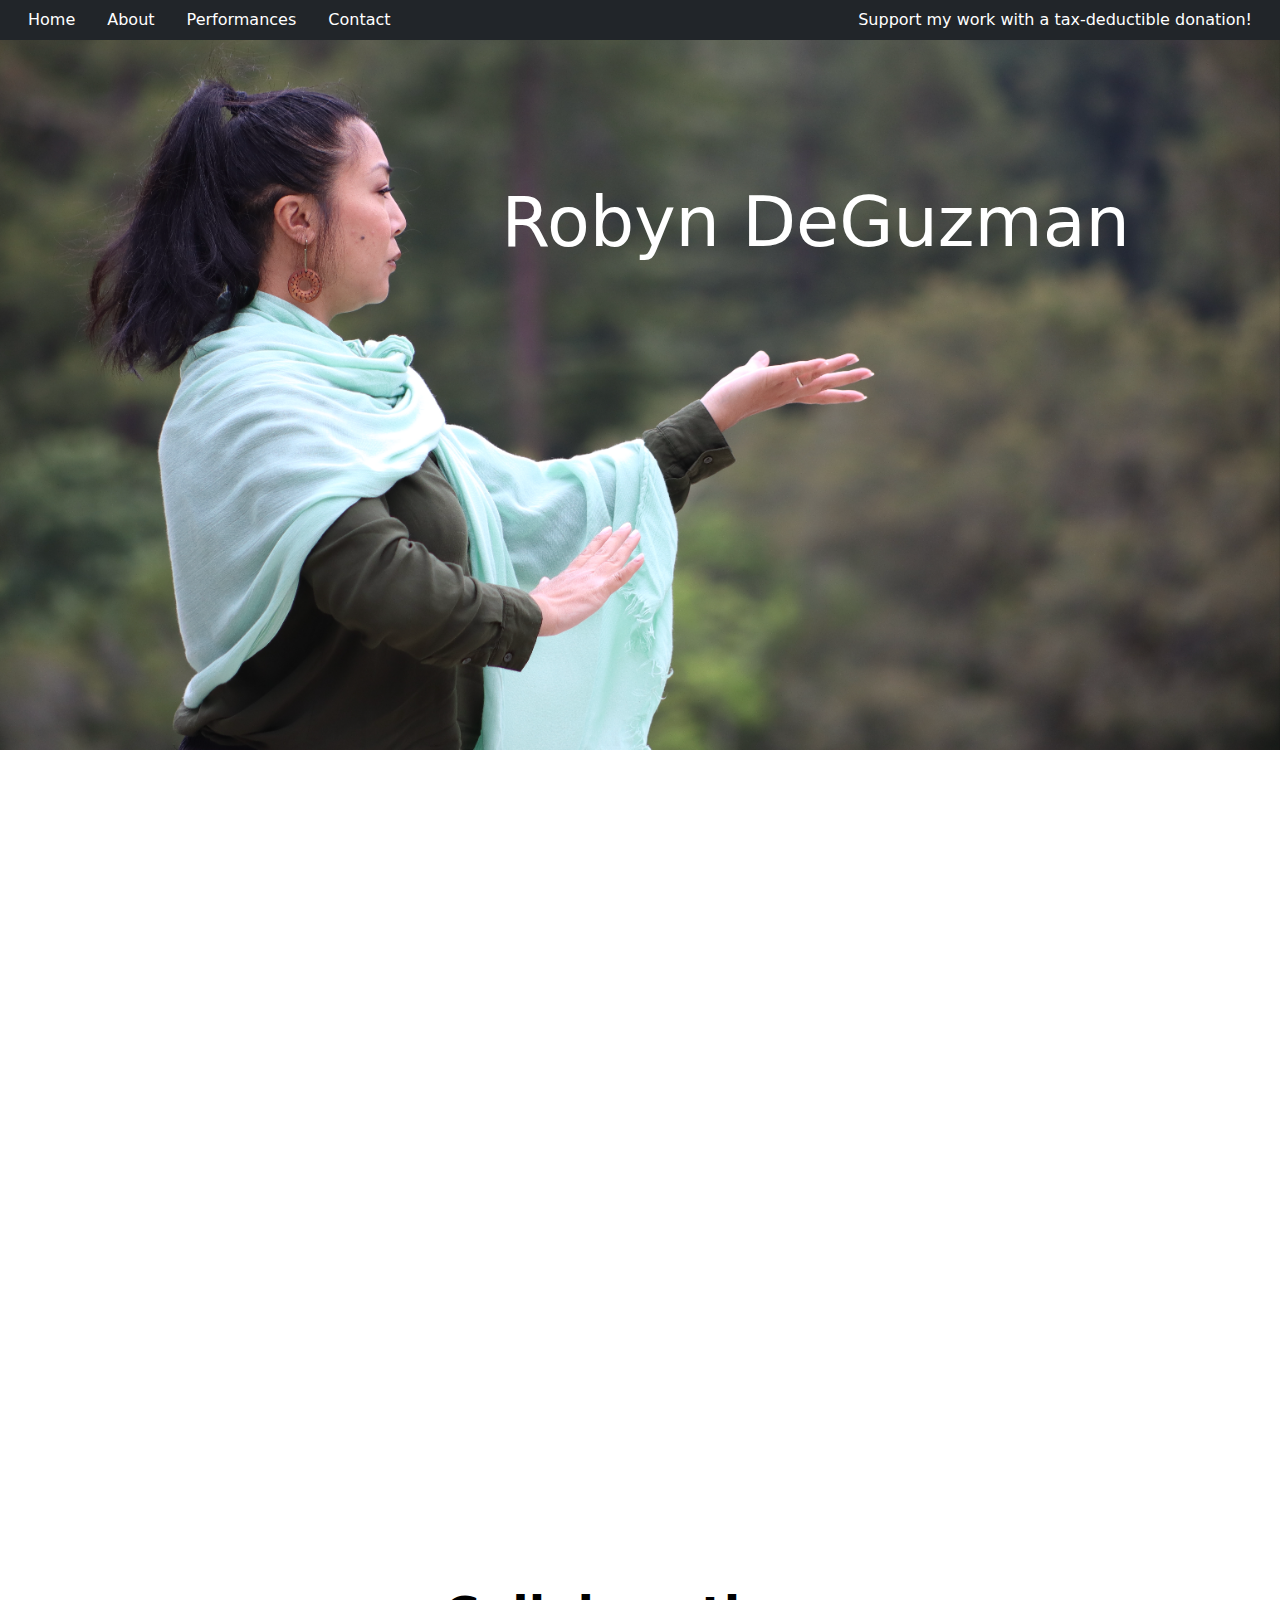
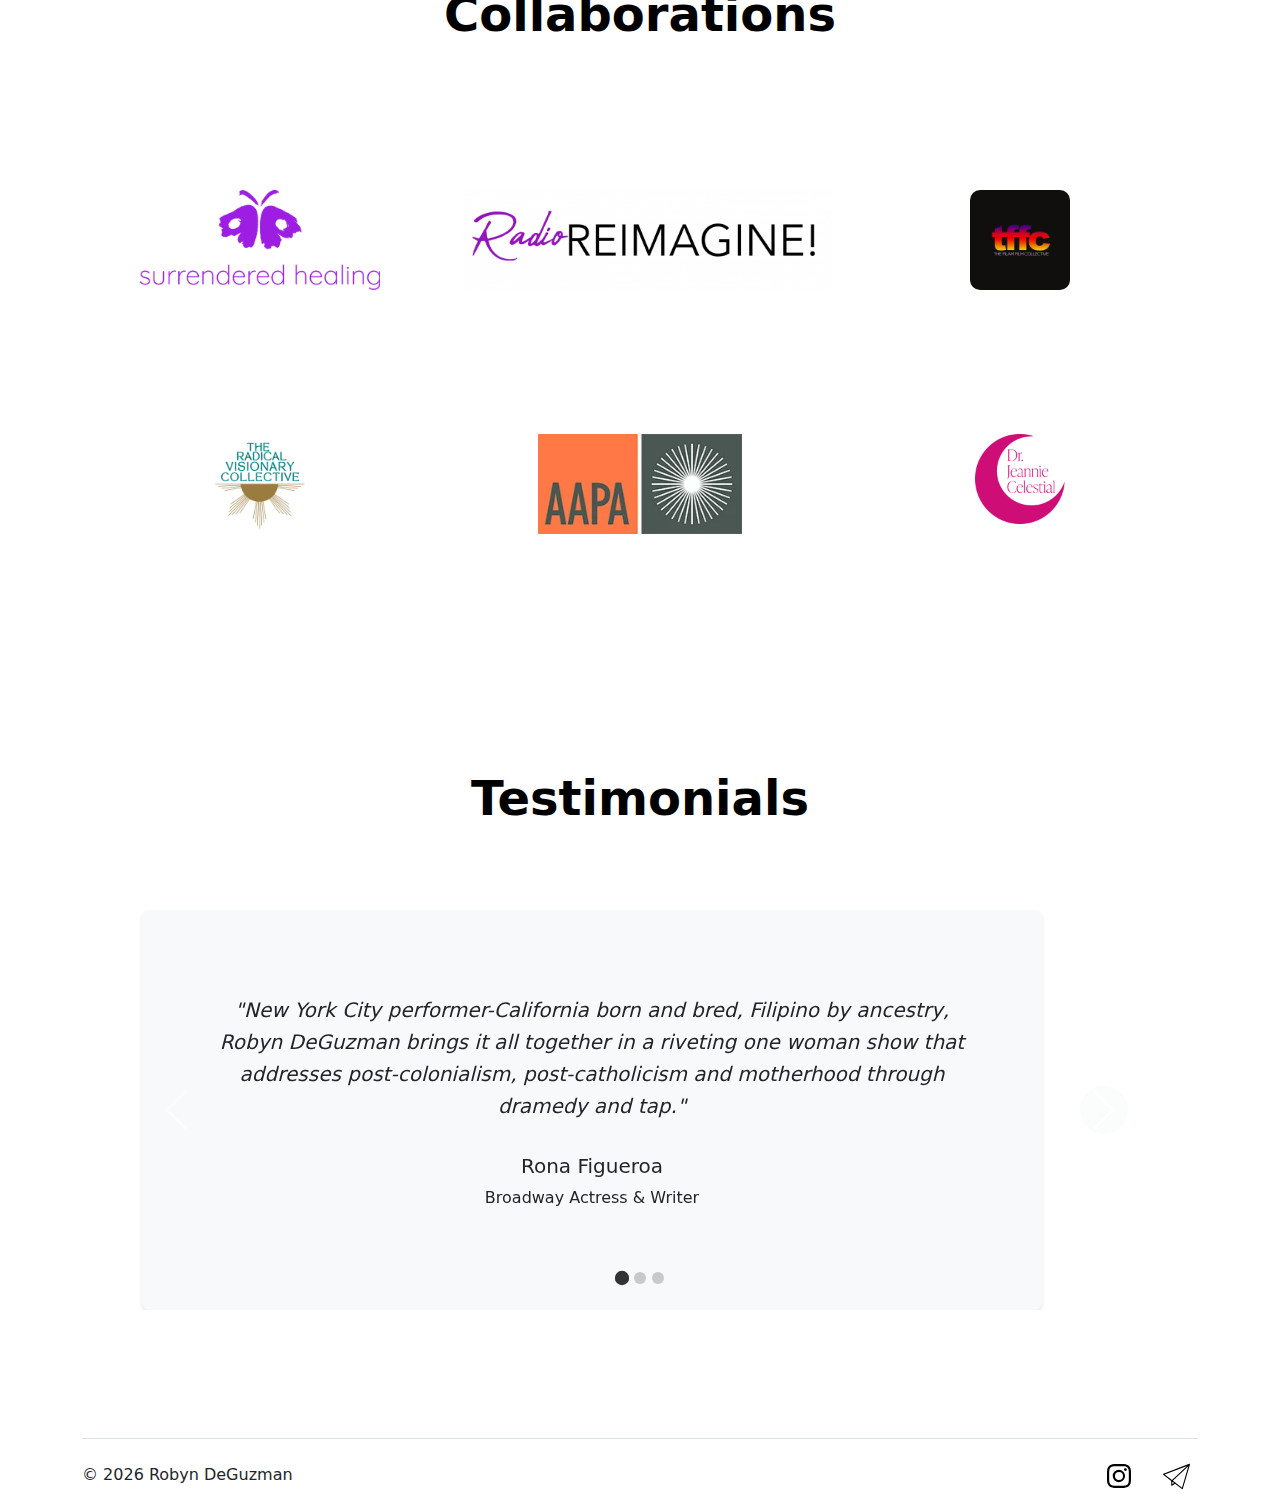
<file: index.html>
<!-- serif title, smaller image,  -->

<!DOCTYPE html>
<html lang="en">
  <head>
    <meta charset="utf-8" />
    <meta name="viewport" content="width=device-width, initial-scale=1" />
    <title>Robyn DeGuzman</title>
    <link rel="stylesheet" href="./style.css" />
    <link
      href="https://cdn.jsdelivr.net/npm/bootstrap@5.3.3/dist/css/bootstrap.min.css"
      rel="stylesheet"
      integrity="sha384-QWTKZyjpPEjISv5WaRU9OFeRpok6YctnYmDr5pNlyT2bRjXh0JMhjY6hW+ALEwIH"
      crossorigin="anonymous"
    />
  </head>
  <body>
    <svg xmlns="http://www.w3.org/2000/svg" class="d-none">
      <symbol id="check2" viewBox="0 0 16 16">
        <path
          d="M13.854 3.646a.5.5 0 0 1 0 .708l-7 7a.5.5 0 0 1-.708 0l-3.5-3.5a.5.5 0 1 1 .708-.708L6.5 10.293l6.646-6.647a.5.5 0 0 1 .708 0z"
        ></path>
      </symbol>
      <symbol id="circle-half" viewBox="0 0 16 16">
        <path
          d="M8 15A7 7 0 1 0 8 1v14zm0 1A8 8 0 1 1 8 0a8 8 0 0 1 0 16z"
        ></path>
      </symbol>
      <symbol id="moon-stars-fill" viewBox="0 0 16 16">
        <path
          d="M6 .278a.768.768 0 0 1 .08.858 7.208 7.208 0 0 0-.878 3.46c0 4.021 3.278 7.277 7.318 7.277.527 0 1.04-.055 1.533-.16a.787.787 0 0 1 .81.316.733.733 0 0 1-.031.893A8.349 8.349 0 0 1 8.344 16C3.734 16 0 12.286 0 7.71 0 4.266 2.114 1.312 5.124.06A.752.752 0 0 1 6 .278z"
        ></path>
        <path
          d="M10.794 3.148a.217.217 0 0 1 .412 0l.387 1.162c.173.518.579.924 1.097 1.097l1.162.387a.217.217 0 0 1 0 .412l-1.162.387a1.734 1.734 0 0 0-1.097 1.097l-.387 1.162a.217.217 0 0 1-.412 0l-.387-1.162A1.734 1.734 0 0 0 9.31 6.593l-1.162-.387a.217.217 0 0 1 0-.412l1.162-.387a1.734 1.734 0 0 0 1.097-1.097l.387-1.162zM13.863.099a.145.145 0 0 1 .274 0l.258.774c.115.346.386.617.732.732l.774.258a.145.145 0 0 1 0 .274l-.774.258a1.156 1.156 0 0 0-.732.732l-.258.774a.145.145 0 0 1-.274 0l-.258-.774a1.156 1.156 0 0 0-.732-.732l-.774-.258a.145.145 0 0 1 0-.274l.774-.258c.346-.115.617-.386.732-.732L13.863.1z"
        ></path>
      </symbol>
      <symbol id="sun-fill" viewBox="0 0 16 16">
        <path
          d="M8 12a4 4 0 1 0 0-8 4 4 0 0 0 0 8zM8 0a.5.5 0 0 1 .5.5v2a.5.5 0 0 1-1 0v-2A.5.5 0 0 1 8 0zm0 13a.5.5 0 0 1 .5.5v2a.5.5 0 0 1-1 0v-2A.5.5 0 0 1 8 13zm8-5a.5.5 0 0 1-.5.5h-2a.5.5 0 0 1 0-1h2a.5.5 0 0 1 .5.5zM3 8a.5.5 0 0 1-.5.5h-2a.5.5 0 0 1 0-1h2A.5.5 0 0 1 3 8zm10.657-5.657a.5.5 0 0 1 0 .707l-1.414 1.415a.5.5 0 1 1-.707-.708l1.414-1.414a.5.5 0 0 1 .707 0zm-9.193 9.193a.5.5 0 0 1 0 .707L3.05 13.657a.5.5 0 0 1-.707-.707l1.414-1.414a.5.5 0 0 1 .707 0zm9.193 2.121a.5.5 0 0 1-.707 0l-1.414-1.414a.5.5 0 0 1 .707-.707l1.414 1.414a.5.5 0 0 1 0 .707zM4.464 4.465a.5.5 0 0 1-.707 0L2.343 3.05a.5.5 0 1 1 .707-.707l1.414 1.414a.5.5 0 0 1 0 .708z"
        ></path>
      </symbol>
    </svg>

    <svg xmlns="http://www.w3.org/2000/svg" class="d-none">
      <symbol id="bootstrap" viewBox="0 0 118 94">
        <title>Bootstrap</title>
        <path
          fill-rule="evenodd"
          clip-rule="evenodd"
          d="M24.509 0c-6.733 0-11.715 5.893-11.492 12.284.214 6.14-.064 14.092-2.066 20.577C8.943 39.365 5.547 43.485 0 44.014v5.972c5.547.529 8.943 4.649 10.951 11.153 2.002 6.485 2.28 14.437 2.066 20.577C12.794 88.106 17.776 94 24.51 94H93.5c6.733 0 11.714-5.893 11.491-12.284-.214-6.14.064-14.092 2.066-20.577 2.009-6.504 5.396-10.624 10.943-11.153v-5.972c-5.547-.529-8.934-4.649-10.943-11.153-2.002-6.484-2.28-14.437-2.066-20.577C105.214 5.894 100.233 0 93.5 0H24.508zM80 57.863C80 66.663 73.436 72 62.543 72H44a2 2 0 01-2-2V24a2 2 0 012-2h18.437c9.083 0 15.044 4.92 15.044 12.474 0 5.302-4.01 10.049-9.119 10.88v.277C75.317 46.394 80 51.21 80 57.863zM60.521 28.34H49.948v14.934h8.905c6.884 0 10.68-2.772 10.68-7.727 0-4.643-3.264-7.207-9.012-7.207zM49.948 49.2v16.458H60.91c7.167 0 10.964-2.876 10.964-8.281 0-5.406-3.903-8.178-11.425-8.178H49.948z"
        ></path>
      </symbol>
      <symbol id="facebook" viewBox="0 0 16 16">
        <path
          d="M16 8.049c0-4.446-3.582-8.05-8-8.05C3.58 0-.002 3.603-.002 8.05c0 4.017 2.926 7.347 6.75 7.951v-5.625h-2.03V8.05H6.75V6.275c0-2.017 1.195-3.131 3.022-3.131.876 0 1.791.157 1.791.157v1.98h-1.009c-.993 0-1.303.621-1.303 1.258v1.51h2.218l-.354 2.326H9.25V16c3.824-.604 6.75-3.934 6.75-7.951z"
        ></path>
      </symbol>
      <symbol id="instagram" viewBox="0 0 16 16">
        <path
          d="M8 0C5.829 0 5.556.01 4.703.048 3.85.088 3.269.222 2.76.42a3.917 3.917 0 0 0-1.417.923A3.927 3.927 0 0 0 .42 2.76C.222 3.268.087 3.85.048 4.7.01 5.555 0 5.827 0 8.001c0 2.172.01 2.444.048 3.297.04.852.174 1.433.372 1.942.205.526.478.972.923 1.417.444.445.89.719 1.416.923.51.198 1.09.333 1.942.372C5.555 15.99 5.827 16 8 16s2.444-.01 3.298-.048c.851-.04 1.434-.174 1.943-.372a3.916 3.916 0 0 0 1.416-.923c.445-.445.718-.891.923-1.417.197-.509.332-1.09.372-1.942C15.99 10.445 16 10.173 16 8s-.01-2.445-.048-3.299c-.04-.851-.175-1.433-.372-1.941a3.926 3.926 0 0 0-.923-1.417A3.911 3.911 0 0 0 13.24.42c-.51-.198-1.092-.333-1.943-.372C10.443.01 10.172 0 7.998 0h.003zm-.717 1.442h.718c2.136 0 2.389.007 3.232.046.78.035 1.204.166 1.486.275.373.145.64.319.92.599.28.28.453.546.598.92.11.281.24.705.275 1.485.039.843.047 1.096.047 3.231s-.008 2.389-.047 3.232c-.035.78-.166 1.203-.275 1.485a2.47 2.47 0 0 1-.599.919c-.28.28-.546.453-.92.598-.28.11-.704.24-1.485.276-.843.038-1.096.047-3.232.047s-2.39-.009-3.233-.047c-.78-.036-1.203-.166-1.485-.276a2.478 2.478 0 0 1-.92-.598 2.48 2.48 0 0 1-.6-.92c-.109-.281-.24-.705-.275-1.485-.038-.843-.046-1.096-.046-3.233 0-2.136.008-2.388.046-3.231.036-.78.166-1.204.276-1.486.145-.373.319-.64.599-.92.28-.28.546-.453.92-.598.282-.11.705-.24 1.485-.276.738-.034 1.024-.044 2.515-.045v.002zm4.988 1.328a.96.96 0 1 0 0 1.92.96.96 0 0 0 0-1.92zm-4.27 1.122a4.109 4.109 0 1 0 0 8.217 4.109 4.109 0 0 0 0-8.217zm0 1.441a2.667 2.667 0 1 1 0 5.334 2.667 2.667 0 0 1 0-5.334z"
        ></path>
      </symbol>
      <symbol id="twitter" viewBox="0 0 16 16">
        <path
          d="M5.026 15c6.038 0 9.341-5.003 9.341-9.334 0-.14 0-.282-.006-.422A6.685 6.685 0 0 0 16 3.542a6.658 6.658 0 0 1-1.889.518 3.301 3.301 0 0 0 1.447-1.817 6.533 6.533 0 0 1-2.087.793A3.286 3.286 0 0 0 7.875 6.03a9.325 9.325 0 0 1-6.767-3.429 3.289 3.289 0 0 0 1.018 4.382A3.323 3.323 0 0 1 .64 6.575v.045a3.288 3.288 0 0 0 2.632 3.218 3.203 3.203 0 0 1-.865.115 3.23 3.23 0 0 1-.614-.057 3.283 3.283 0 0 0 3.067 2.277A6.588 6.588 0 0 1 .78 13.58a6.32 6.32 0 0 1-.78-.045A9.344 9.344 0 0 0 5.026 15z"
        ></path>
      </symbol>
    </svg>

    <nav class="navbar navbar-expand-lg bg-body-tertiary py-0 fixed-top">
      <div class="container-fluid navbar-dark bg-dark">
        <button
          class="navbar-toggler collapsed"
          type="button"
          data-bs-toggle="collapse"
          data-bs-target="#navbarSupportedContent"
          aria-controls="navbarSupportedContent"
          aria-expanded="false"
          aria-label="Toggle navigation"
        >
          <span class="navbar-toggler-icon"></span>
        </button>
        <div class="collapse navbar-collapse" id="navbarSupportedContent">
          <!-- Links on the left -->
          <ul class="navbar-nav me-auto mb-2 mb-lg-0">
            <li id="home" class="Home mx-2">
              <a href="./index.html" class="nav-link active">Home</a>
            </li>
            <li class="about mx-2">
              <a href="./index.html#about" class="nav-link active">About</a>
            </li>
            <li class="performances mx-2">
              <a href="./performances.html" class="nav-link active"
                >Performances</a
              >
            </li>
            <li class="contact mx-2">
              <a href="./index.html#footer" class="nav-link active">Contact</a>
            </li>
          </ul>
          <!-- Donation link on the right -->
          <ul class="navbar-nav ms-auto">
            <li class="donation mx-2">
              <a
                href="https://app.thefield.org/profile/Robyn-DeGuzman/633645"
                class="nav-link active"
              >
                Support my work with a tax-deductible donation!
              </a>
            </li>
          </ul>
        </div>
      </div>
    </nav>

    <div class="box">
      <img
        src="./images/RobynDeGuzmanPhoto.png"
        class="img-fluid robyn-tai-chi"
        alt="Responsive image"
      />
      <div class="img-text">Robyn DeGuzman</div>
    </div>

    <div id="about" class="container col-xxl-8 px-4 py-5">
      <div class="row flex-lg-row-reverse align-items-center g-5">
        <div class="col-10 col-sm-8 col-lg-6"></div>
        <div class="col-lg-12 my-5">
          <!-- <h1
            class="display-5 fw-bold text-body-emphasis lh-1 mb-3 text-center my-4 pb-4"
          ></h1> -->
          <p class="lead text-justify my-5">
            Robyn is a proud community college transfer student to UC Irvine,
            where she majored in Dance and subsequently began a professional
            musical theatre career in New York City. Robyn toured the country
            with the Broadway musicals
            <b><i>Beauty and the Beast</i></b> (Assistant Dance Captain), the
            First National Tour of <b><i>Elf!</i></b
            >, and <i><b>Miss Saigon</b></i
            >. Her New York credits include the musicals
            <i><b>Hello, Dolly!</b></i> and <i><b>Oliver!</b></i> with National
            Asian Artists Project, Taylor Mac's 24 Decade History of Popular
            Music at St. Ann's Warehouse in Brooklyn, holding an adjunct
            professor position on the Fine and Performing Arts faculty at
            Marymount Manhattan College, and the development of Baayork Lee's
            after school musical theatre program at The Yung Wing School, a
            public elementary school in Manhattan's Chinatown. <br />
            <br />After obtaining a Master of Public Health degree from
            California State University, Northridge, Robyn began a public health
            career in Stockton, CA, where she collaborated with Little Manila
            Rising on the implementation of air quality Assembly Bill 617 and
            offered a free, evidence-based tai chi series online during the
            pandemic as a constituent of the San Joaquin County public health
            department.
            <br />
            <br />
            Today, Robyn continues her devotion to empowering and healing arts
            as a mother, dance and tai chi teacher, Pinay collaborator
            extraordinaire, and solo performance artist.
          </p>
          <div class="d-grid gap-2 d-md-flex justify-content-md-start"></div>
        </div>
      </div>
    </div>

    <div id="logo-title" class="container col-xxl-8 px-4 py-0">
      <div class="row flex-lg-row-reverse align-items-center g-5">
        <div class="col-10 col-sm-8 col-lg-6"></div>
        <div class="col-lg-12 mt-5">
          <h1
            class="display-5 fw-bold text-body-emphasis lh-1 mb-3 text-center my-4 pb-4"
          >
            Collaborations
          </h1>
          <div class="d-grid gap-2 d-md-flex justify-content-md-start"></div>
        </div>
      </div>
    </div>

    <!-- logo -->
    <div class="container">
      <!-- First row: 3 logos -->
      <div class="row text-center pb-4 my-4">
        <div class="col-lg-4 col-sm-12 my-5">
          <a href="https://www.surrenderedhealing.com/" target="_blank">
            <img
              class="center-block"
              src="./images/SH_Logo_V_RGB_1color600px.webp"
              alt="SH"
              height="100"
              width="auto"
            />
          </a>
        </div>
        <div class="col-lg-4 col-sm-12 my-5">
          <a href="https://radioreimagine.com/" target="_blank">
            <img
              class="center-block"
              src="./images/radio-reimagine.png"
              alt="Radio Reimagine Logo"
              height="100"
              width="auto"
            />
          </a>
        </div>
        <div class="col-lg-4 col-sm-12 my-5">
          <a href="https://linktr.ee/thefilamfilmcollective" target="_blank">
            <img
              class="tffc center-block"
              src="./images/TFFClogo.jpg"
              alt="TFFC"
              height="100"
              width="auto"
            />
          </a>
        </div>
      </div>

      <!-- Second row: 3 logos -->
      <div class="row text-center pb-4 my-4">
        <div class="col-lg-4 col-sm-12 my-5">
          <a
            href="https://www.radical-visionary-collective.com/"
            target="_blank"
          >
            <img
              class="center-block"
              src="./images/Variations of The Radical Visionary  Logo.png"
              alt="Radical Visionary Logo"
              height="100"
              width="auto"
            />
          </a>
        </div>
        <div class="col-lg-4 col-sm-12 my-5">
          <a href="https://aapaonline.org/?" target="_blank">
            <img
              class="center-block"
              src="./images/logo-120-60.webp"
              alt="AAPA Logo"
              height="100"
              width="auto"
            />
          </a>
        </div>
        <div class="col-lg-4 col-sm-12 my-5">
          <a href="https://www.drcelestial.com" target="_blank">
            <img
              class="center-block"
              src="./images/dr-jeannie-celestial-logo-pink.png"
              alt="Dr. Celestial"
              height="90"
              width="auto"
            />
          </a>
        </div>
      </div>
    </div>

    <!-- Add this after the collaborations section and before the footer -->
    <div id="testimonials" class="container col-xxl-8 px-4 py-0">
      <div class="row flex-lg-row-reverse align-items-center g-5">
        <div class="col-10 col-sm-8 col-lg-6"></div>
        <div class="col-lg-12 mt-5">
          <h1
            class="display-5 fw-bold text-body-emphasis lh-1 mb-3 text-center my-4 pb-4"
          >
            Testimonials
          </h1>
        </div>
      </div>
    </div>

    <div class="container col-xxl-8 px-4 py-0 mb-5">
      <div
        id="testimonialCarousel"
        class="carousel slide carousel-fade"
        data-bs-ride="carousel"
        data-bs-interval="6000"
      >
        <div class="carousel-inner">
          <!-- Rona Figueroa Testimonial -->
          <div class="carousel-item active">
            <div class="testimonial-card">
              <div class="card-content">
                <p class="testimonial-text">
                  <i
                    >"New York City performer-California born and bred, Filipino
                    by ancestry, Robyn DeGuzman brings it all together in a
                    riveting one woman show that addresses post-colonialism,
                    post-catholicism and motherhood through dramedy and tap."</i
                  >
                </p>
                <div class="testimonial-author">
                  <h5 class="author-name">Rona Figueroa</h5>
                  <p class="author-title">Broadway Actress & Writer</p>
                </div>
              </div>
            </div>
          </div>

          <!-- Earl Paus Testimonial -->
          <div class="carousel-item">
            <div class="testimonial-card">
              <div class="card-content">
                <p class="testimonial-text">
                  <i
                    >"Honest, real, and vulnerable. A glimpse into the multiple
                    intersections & perspectives of a Pinay Actress."</i
                  >
                </p>
                <div class="testimonial-author">
                  <h5 class="author-name">Earl Paus</h5>
                  <p class="author-title">
                    AAPI Actor Studio Director (The Fil-Am Film Collective)
                  </p>
                </div>
              </div>
            </div>
          </div>

          <!-- Trina Dilag Testimonial -->
          <div class="carousel-item">
            <div class="testimonial-card">
              <div class="card-content">
                <p class="testimonial-text">
                  <i
                    >"Robyn takes you across timelines and lands unearthing the
                    inner world of the Filipinx American from identity, culture,
                    relationships and life transitions. Her performance is
                    honest, witty, and healing. I felt so many things in such a
                    short amount of time and every version of myself feels so
                    seen. Robyn really did outstanding work and it speaks to the
                    level of inner healing she has done to birth this show."</i
                  >
                </p>
                <div class="testimonial-author">
                  <h5 class="author-name">Trina Dilag</h5>
                  <p class="author-title">
                    Founder & CEO, The Radical Visionary Collective
                  </p>
                </div>
              </div>
            </div>
          </div>
        </div>

        <!-- Carousel Controls -->
        <button
          class="carousel-control-prev"
          type="button"
          data-bs-target="#testimonialCarousel"
          data-bs-slide="prev"
        >
          <span class="carousel-control-prev-icon" aria-hidden="true"></span>
          <span class="visually-hidden">Previous</span>
        </button>
        <button
          class="carousel-control-next"
          type="button"
          data-bs-target="#testimonialCarousel"
          data-bs-slide="next"
        >
          <span class="carousel-control-next-icon" aria-hidden="true"></span>
          <span class="visually-hidden">Next</span>
        </button>

        <!-- Carousel Indicators -->
        <div class="carousel-indicators">
          <button
            type="button"
            data-bs-target="#testimonialCarousel"
            data-bs-slide-to="0"
            class="active"
            aria-current="true"
            aria-label="Slide 1"
          ></button>
          <button
            type="button"
            data-bs-target="#testimonialCarousel"
            data-bs-slide-to="1"
            aria-label="Slide 2"
          ></button>
          <button
            type="button"
            data-bs-target="#testimonialCarousel"
            data-bs-slide-to="2"
            aria-label="Slide 3"
          ></button>
        </div>
      </div>
    </div>

    <div id="footer" class="container">
      <div
        class="d-flex flex-column flex-sm-row justify-content-between pt-4 border-top"
      >
        <p>© <span id="currentYear"></span> Robyn DeGuzman</p>
        <ul class="list-unstyled d-flex">
          <li class="ms-3">
            <a
              class="link-body-emphasis"
              href="https://www.instagram.com/robyndeguzmanofficial/"
            >
              <svg class="bi mx-2" width="24" height="24">
                <use xlink:href="#instagram"></use>
              </svg>
            </a>
          </li>
          <li class="ms-3">
            <a class="link-body-emphasis" href="mailto:deguzmanrobyn@gmail.com">
              <img
                class="mx-2"
                src="./images/icons/paper-plane-svgrepo-com.svg"
                alt="paper plane"
                height="27"
              />
            </a>
          </li>
        </ul>
      </div>
    </div>

    <script
      src="https://cdn.jsdelivr.net/npm/bootstrap@5.3.3/dist/js/bootstrap.bundle.min.js"
      integrity="sha384-YvpcrYf0tY3lHB60NNkmXc5s9fDVZLESaAA55NDzOxhy9GkcIdslK1eN7N6jIeHz"
      crossorigin="anonymous"
    ></script>
    <script src="./script.js"></script>
  </body>
</html>
</file>
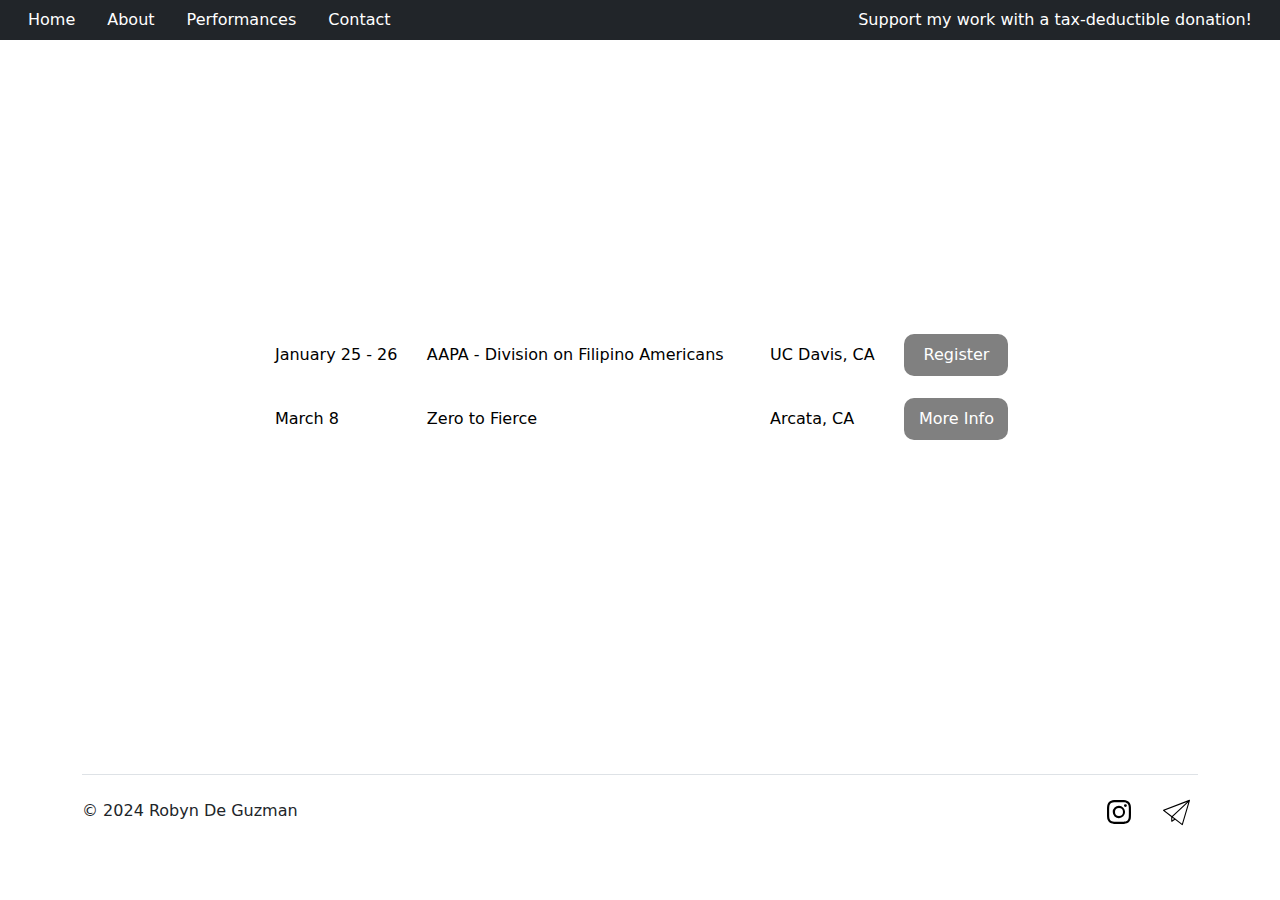
<file: performances.html>
<!DOCTYPE html>
<html lang="en">
  <head>
    <meta charset="utf-8" />
    <meta name="viewport" content="width=device-width, initial-scale=1" />
    <title>Robyn DeGuzman</title>
    <link rel="stylesheet" href="./style.css" />
    <link
      href="https://cdn.jsdelivr.net/npm/bootstrap@5.3.3/dist/css/bootstrap.min.css"
      rel="stylesheet"
      integrity="sha384-QWTKZyjpPEjISv5WaRU9OFeRpok6YctnYmDr5pNlyT2bRjXh0JMhjY6hW+ALEwIH"
      crossorigin="anonymous"
    />
  </head>
  <body>
    <svg xmlns="http://www.w3.org/2000/svg" class="d-none">
      <symbol id="check2" viewBox="0 0 16 16">
        <path
          d="M13.854 3.646a.5.5 0 0 1 0 .708l-7 7a.5.5 0 0 1-.708 0l-3.5-3.5a.5.5 0 1 1 .708-.708L6.5 10.293l6.646-6.647a.5.5 0 0 1 .708 0z"
        ></path>
      </symbol>
      <symbol id="circle-half" viewBox="0 0 16 16">
        <path
          d="M8 15A7 7 0 1 0 8 1v14zm0 1A8 8 0 1 1 8 0a8 8 0 0 1 0 16z"
        ></path>
      </symbol>
      <symbol id="moon-stars-fill" viewBox="0 0 16 16">
        <path
          d="M6 .278a.768.768 0 0 1 .08.858 7.208 7.208 0 0 0-.878 3.46c0 4.021 3.278 7.277 7.318 7.277.527 0 1.04-.055 1.533-.16a.787.787 0 0 1 .81.316.733.733 0 0 1-.031.893A8.349 8.349 0 0 1 8.344 16C3.734 16 0 12.286 0 7.71 0 4.266 2.114 1.312 5.124.06A.752.752 0 0 1 6 .278z"
        ></path>
        <path
          d="M10.794 3.148a.217.217 0 0 1 .412 0l.387 1.162c.173.518.579.924 1.097 1.097l1.162.387a.217.217 0 0 1 0 .412l-1.162.387a1.734 1.734 0 0 0-1.097 1.097l-.387 1.162a.217.217 0 0 1-.412 0l-.387-1.162A1.734 1.734 0 0 0 9.31 6.593l-1.162-.387a.217.217 0 0 1 0-.412l1.162-.387a1.734 1.734 0 0 0 1.097-1.097l.387-1.162zM13.863.099a.145.145 0 0 1 .274 0l.258.774c.115.346.386.617.732.732l.774.258a.145.145 0 0 1 0 .274l-.774.258a1.156 1.156 0 0 0-.732.732l-.258.774a.145.145 0 0 1-.274 0l-.258-.774a1.156 1.156 0 0 0-.732-.732l-.774-.258a.145.145 0 0 1 0-.274l.774-.258c.346-.115.617-.386.732-.732L13.863.1z"
        ></path>
      </symbol>
      <symbol id="sun-fill" viewBox="0 0 16 16">
        <path
          d="M8 12a4 4 0 1 0 0-8 4 4 0 0 0 0 8zM8 0a.5.5 0 0 1 .5.5v2a.5.5 0 0 1-1 0v-2A.5.5 0 0 1 8 0zm0 13a.5.5 0 0 1 .5.5v2a.5.5 0 0 1-1 0v-2A.5.5 0 0 1 8 13zm8-5a.5.5 0 0 1-.5.5h-2a.5.5 0 0 1 0-1h2a.5.5 0 0 1 .5.5zM3 8a.5.5 0 0 1-.5.5h-2a.5.5 0 0 1 0-1h2A.5.5 0 0 1 3 8zm10.657-5.657a.5.5 0 0 1 0 .707l-1.414 1.415a.5.5 0 1 1-.707-.708l1.414-1.414a.5.5 0 0 1 .707 0zm-9.193 9.193a.5.5 0 0 1 0 .707L3.05 13.657a.5.5 0 0 1-.707-.707l1.414-1.414a.5.5 0 0 1 .707 0zm9.193 2.121a.5.5 0 0 1-.707 0l-1.414-1.414a.5.5 0 0 1 .707-.707l1.414 1.414a.5.5 0 0 1 0 .707zM4.464 4.465a.5.5 0 0 1-.707 0L2.343 3.05a.5.5 0 1 1 .707-.707l1.414 1.414a.5.5 0 0 1 0 .708z"
        ></path>
      </symbol>
    </svg>

    <svg xmlns="http://www.w3.org/2000/svg" class="d-none">
      <symbol id="bootstrap" viewBox="0 0 118 94">
        <title>Bootstrap</title>
        <path
          fill-rule="evenodd"
          clip-rule="evenodd"
          d="M24.509 0c-6.733 0-11.715 5.893-11.492 12.284.214 6.14-.064 14.092-2.066 20.577C8.943 39.365 5.547 43.485 0 44.014v5.972c5.547.529 8.943 4.649 10.951 11.153 2.002 6.485 2.28 14.437 2.066 20.577C12.794 88.106 17.776 94 24.51 94H93.5c6.733 0 11.714-5.893 11.491-12.284-.214-6.14.064-14.092 2.066-20.577 2.009-6.504 5.396-10.624 10.943-11.153v-5.972c-5.547-.529-8.934-4.649-10.943-11.153-2.002-6.484-2.28-14.437-2.066-20.577C105.214 5.894 100.233 0 93.5 0H24.508zM80 57.863C80 66.663 73.436 72 62.543 72H44a2 2 0 01-2-2V24a2 2 0 012-2h18.437c9.083 0 15.044 4.92 15.044 12.474 0 5.302-4.01 10.049-9.119 10.88v.277C75.317 46.394 80 51.21 80 57.863zM60.521 28.34H49.948v14.934h8.905c6.884 0 10.68-2.772 10.68-7.727 0-4.643-3.264-7.207-9.012-7.207zM49.948 49.2v16.458H60.91c7.167 0 10.964-2.876 10.964-8.281 0-5.406-3.903-8.178-11.425-8.178H49.948z"
        ></path>
      </symbol>
      <symbol id="facebook" viewBox="0 0 16 16">
        <path
          d="M16 8.049c0-4.446-3.582-8.05-8-8.05C3.58 0-.002 3.603-.002 8.05c0 4.017 2.926 7.347 6.75 7.951v-5.625h-2.03V8.05H6.75V6.275c0-2.017 1.195-3.131 3.022-3.131.876 0 1.791.157 1.791.157v1.98h-1.009c-.993 0-1.303.621-1.303 1.258v1.51h2.218l-.354 2.326H9.25V16c3.824-.604 6.75-3.934 6.75-7.951z"
        ></path>
      </symbol>
      <symbol id="instagram" viewBox="0 0 16 16">
        <path
          d="M8 0C5.829 0 5.556.01 4.703.048 3.85.088 3.269.222 2.76.42a3.917 3.917 0 0 0-1.417.923A3.927 3.927 0 0 0 .42 2.76C.222 3.268.087 3.85.048 4.7.01 5.555 0 5.827 0 8.001c0 2.172.01 2.444.048 3.297.04.852.174 1.433.372 1.942.205.526.478.972.923 1.417.444.445.89.719 1.416.923.51.198 1.09.333 1.942.372C5.555 15.99 5.827 16 8 16s2.444-.01 3.298-.048c.851-.04 1.434-.174 1.943-.372a3.916 3.916 0 0 0 1.416-.923c.445-.445.718-.891.923-1.417.197-.509.332-1.09.372-1.942C15.99 10.445 16 10.173 16 8s-.01-2.445-.048-3.299c-.04-.851-.175-1.433-.372-1.941a3.926 3.926 0 0 0-.923-1.417A3.911 3.911 0 0 0 13.24.42c-.51-.198-1.092-.333-1.943-.372C10.443.01 10.172 0 7.998 0h.003zm-.717 1.442h.718c2.136 0 2.389.007 3.232.046.78.035 1.204.166 1.486.275.373.145.64.319.92.599.28.28.453.546.598.92.11.281.24.705.275 1.485.039.843.047 1.096.047 3.231s-.008 2.389-.047 3.232c-.035.78-.166 1.203-.275 1.485a2.47 2.47 0 0 1-.599.919c-.28.28-.546.453-.92.598-.28.11-.704.24-1.485.276-.843.038-1.096.047-3.232.047s-2.39-.009-3.233-.047c-.78-.036-1.203-.166-1.485-.276a2.478 2.478 0 0 1-.92-.598 2.48 2.48 0 0 1-.6-.92c-.109-.281-.24-.705-.275-1.485-.038-.843-.046-1.096-.046-3.233 0-2.136.008-2.388.046-3.231.036-.78.166-1.204.276-1.486.145-.373.319-.64.599-.92.28-.28.546-.453.92-.598.282-.11.705-.24 1.485-.276.738-.034 1.024-.044 2.515-.045v.002zm4.988 1.328a.96.96 0 1 0 0 1.92.96.96 0 0 0 0-1.92zm-4.27 1.122a4.109 4.109 0 1 0 0 8.217 4.109 4.109 0 0 0 0-8.217zm0 1.441a2.667 2.667 0 1 1 0 5.334 2.667 2.667 0 0 1 0-5.334z"
        ></path>
      </symbol>
      <symbol id="twitter" viewBox="0 0 16 16">
        <path
          d="M5.026 15c6.038 0 9.341-5.003 9.341-9.334 0-.14 0-.282-.006-.422A6.685 6.685 0 0 0 16 3.542a6.658 6.658 0 0 1-1.889.518 3.301 3.301 0 0 0 1.447-1.817 6.533 6.533 0 0 1-2.087.793A3.286 3.286 0 0 0 7.875 6.03a9.325 9.325 0 0 1-6.767-3.429 3.289 3.289 0 0 0 1.018 4.382A3.323 3.323 0 0 1 .64 6.575v.045a3.288 3.288 0 0 0 2.632 3.218 3.203 3.203 0 0 1-.865.115 3.23 3.23 0 0 1-.614-.057 3.283 3.283 0 0 0 3.067 2.277A6.588 6.588 0 0 1 .78 13.58a6.32 6.32 0 0 1-.78-.045A9.344 9.344 0 0 0 5.026 15z"
        ></path>
      </symbol>
    </svg>

    <nav class="navbar navbar-expand-lg bg-body-tertiary py-0 fixed-top">
      <div class="container-fluid navbar-dark bg-dark">
        <button
          class="navbar-toggler collapsed"
          type="button"
          data-bs-toggle="collapse"
          data-bs-target="#navbarSupportedContent"
          aria-controls="navbarSupportedContent"
          aria-expanded="false"
          aria-label="Toggle navigation"
        >
          <span class="navbar-toggler-icon"></span>
        </button>
        <div class="collapse navbar-collapse" id="navbarSupportedContent">
          <!-- Links on the left -->
          <ul class="navbar-nav me-auto mb-2 mb-lg-0">
            <li id="home" class="Home mx-2">
              <a href="./index.html" class="nav-link active">Home</a>
            </li>
            <li class="about mx-2">
              <a href="./index.html#about" class="nav-link active">About</a>
            </li>
            <li class="performances mx-2">
              <a href="./performances.html" class="nav-link active"
                >Performances</a
              >
            </li>
            <li class="contact mx-2">
              <a href="./index.html#footer" class="nav-link active">Contact</a>
            </li>
          </ul>
          <!-- Donation link on the right -->
          <ul class="navbar-nav ms-auto">
            <li class="donation mx-2">
              <a
                href="https://app.thefield.org/profile/Robyn-DeGuzman/633645"
                class="nav-link active"
              >
                Support my work with a tax-deductible donation!
              </a>
            </li>
          </ul>
        </div>
      </div>
    </nav>

    <div id="table" class="container">
      <div class="table-container">
        <!-- Added wrapping div -->
        <table class="table borderless">
          <thead>
            <tr>
              <th scope="col"></th>
              <th scope="col"></th>
              <th scope="col"></th>
              <th scope="col"></th>
            </tr>
          </thead>
          <tbody>
            <tr>
              <th scope="row"></th>
              <td>January 25 - 26</td>
              <td>AAPA - Division on Filipino Americans</td>
              <td>UC Davis, CA</td>
              <td>
                <a
                  href="https://www.eventbrite.com/e/dofa-2025-conference-pagbabago-transforming-silences-into-solutions-registration-1074096003059?aff=oddtdtcreator"
                  class="button"
                  target="blank"
                  >Register</a
                >
              </td>
            </tr>
            <tr>
              <th scope="row"></th>
              <td>March 8</td>
              <td>Zero to Fierce</td>
              <td>Arcata, CA</td>
              <td>
                <a
                  href=" https://www.playhousearts.org/zerotofierce"
                  class="button"
                  target="blank"
                  >More Info</a
                >
              </td>
            </tr>
          </tbody>
        </table>
      </div>
    </div>

    <div class="container">
      <div
        class="d-flex flex-column flex-sm-row justify-content-between pt-4 border-top"
      >
        <p>© 2024 Robyn De Guzman</p>
        <ul class="list-unstyled d-flex">
          <li class="ms-3">
            <a
              class="link-body-emphasis"
              href="https://www.instagram.com/robyndeguzmanofficial/"
              ><svg class="bi mx-2" width="24" height="24">
                <use xlink:href="#instagram"></use></svg
            ></a>
          </li>
          <li class="ms-3">
            <a class="link-body-emphasis" href="mailto:deguzmanrobyn@gmail.com">
              <img
                class="mx-2 pl-2 pr-0"
                src="./images/icons/paper-plane-svgrepo-com.svg"
                alt="paper plane"
                height="27"
            /></a>
          </li>
        </ul>
      </div>
    </div>

    <script
      src="https://cdn.jsdelivr.net/npm/bootstrap@5.3.3/dist/js/bootstrap.bundle.min.js"
      integrity="sha384-YvpcrYf0tY3lHB60NNkmXc5s9fDVZLESaAA55NDzOxhy9GkcIdslK1eN7N6jIeHz"
      crossorigin="anonymous"
    ></script>
  </body>
</html>
</file>
<file: style.css>
html {
  scroll-behavior: smooth;
}

body {
  animation: fadeInAnimation ease 3s;
  animation-iteration-count: 1;
  animation-fill-mode: forwards;
  font-family: "Gill Sans", "Gill Sans MT", Calibri, "Trebuchet MS", sans-serif;
}

@keyframes fadeInAnimation {
  0% {
    opacity: 0;
  }

  100% {
    opacity: 1;
  }
}

.tffc {
  border-radius: 10%;
}

table > tbody > tr > td,
table > tbody > tr > th,
table > tfoot > tr > td,
table > tfoot > tr > th,
table > thead > tr > td,
table > thead > tr > th {
  border: none;
}

#table {
  height: 100vh;
}

table th {
  text-align: center;
}

#table {
  display: flex;
  justify-content: center;
  align-items: center;
  height: 86vh;
}

/* Adjust the width of the table container */
.table-container {
  width: 70%; /* Adjust as needed */
}

.table-container table td {
  vertical-align: middle;
}

/* Bottom left text */
.img-text {
  font-size: 90px;
  color: white;
  position: absolute;
  top: 170px;
  right: 170px;
  animation: fadeInAnimation ease 6s;
  animation-iteration-count: 1;
  animation-fill-mode: forwards;
}

.lead {
  opacity: 0;
  transform: translateY(25px);
  transition: all 2s ease-out;
}

.leadVisible {
  opacity: 1;
  transform: translateY(0);
}

@media screen and (max-width: 1300px) {
  .img-text {
    font-size: 70px;
    top: 170px;
    right: 150px;
  }
}

@media screen and (max-width: 1000px) {
  .img-text {
    font-size: 50px;
    top: 125px;
    right: 150px;
  }
}

@media screen and (max-width: 800px) {
  .img-text {
    font-size: 40px;
    top: 90px;
    right: 75px;
  }
}

@media screen and (max-width: 600px) {
  .img-text {
    font-size: 30px;
    top: 80px;
    right: 50px;
  }

  .lead {
    opacity: 1;
    transform: translateY(25px);
    transition: all 2s ease-out;
    margin-top: 0px !important;
    font-size: medium !important;
  }
}

@media screen and (max-width: 400px) {
  .img-text {
    font-size: 22px;
    top: 55px;
    right: 39px;
  }

  .lead {
    opacity: 1;
    transform: translateY(25px);
    transition: all 2s ease-out;
  }
}

.button {
  background-color: grey;
  border: none;
  color: white;
  padding: 9px;
  text-align: center;
  text-decoration: none;
  display: inline-block;
  font-size: 16px;
  margin: 3px 2px;
  cursor: pointer;
  border-radius: 10px;
  min-width: 73.563px;
  width: 104px;
}

table th {
  width: auto !important;
}
​​​​​​​​​​​​​ th {
  width: 10%;
}

.img-fluid {
  height: auto;
  max-width: 100%;
}

/* Existing carousel fade styles */
.carousel-fade .carousel-item {
  opacity: 0;
  transition: opacity 0.8s ease-in-out;
}

.carousel-fade .carousel-item.active {
  opacity: 1;
}

/* Updated testimonial card styles */
.testimonial-card {
  background-color: #f8f9fa;
  border-radius: 8px;
  margin: 0 auto;
  max-width: 900px;
  min-height: 400px; /* Minimum height instead of fixed height */
  display: flex;
  align-items: center;
  padding: 3rem;
  box-shadow: 0 2px 4px rgba(0, 0, 0, 0.1);
  overflow-y: auto; /* Allow scrolling if content exceeds the height */
}

/* Card content container */
.card-content {
  width: 100%;
  text-align: center;
  padding: 0 1rem;
  overflow-y: auto; /* Allow scrolling if content is too long */
}

/* Testimonial text styles */
.testimonial-text {
  font-size: 1.25rem;
  margin-bottom: 2rem;
  line-height: 1.6;
}

/* Author section styles */
.testimonial-author {
  margin-top: 2rem;
}

/* Increased spacing between sections */
#testimonials {
  margin-top: 6rem; /* Add more space above testimonials */
  margin-bottom: 3rem;
}

.container.col-xxl-8.px-4.py-0.mb-5 {
  margin-bottom: 8rem !important; /* More space after carousel */
}

/* Add more space between logos and testimonials */
#logo-title {
  margin-bottom: 4rem;
}

/* Responsive adjustments */
@media (max-width: 768px) {
  .testimonial-card {
    min-height: auto; /* Let height adjust based on content */
    padding: 2rem;
  }

  .testimonial-text {
    font-size: 1.1rem;
    line-height: 1.5;
  }

  .testimonial-author {
    margin-top: 1.5rem;
  }

  /* Adjust spacing on mobile */
  #testimonials {
    margin-top: 4rem;
    margin-bottom: 2rem;
  }

  #testimonialCarousel {
    min-height: auto; /* Allow carousel height to adjust dynamically */
  }

  .container.col-xxl-8.px-4.py-0.mb-5 {
    margin-bottom: 6rem !important;
  }
}

/* Keep indicator buttons below the carousel */
.carousel-indicators {
  bottom: -50px;
}

/* Keep consistent carousel height */
#testimonialCarousel {
  min-height: 400px; /* Match the card height */
  margin-bottom: 4rem; /* Space for indicators */
}

/* Ensure smooth transitions */
.carousel-inner {
  overflow: hidden;
}

/* Navigation controls */
.carousel-control-prev,
.carousel-control-next {
  width: 5%;
}

/* Carousel navigation arrows */
.carousel-control-prev,
.carousel-control-next {
  width: 5%;
  opacity: 1;
}

.carousel-control-prev-icon,
.carousel-control-next-icon {
  background-color: #f8f9fa;
  border-radius: 50%;
  padding: 1.5rem;
  width: 45px;
  height: 45px;
  transition: all 0.3s ease;
}

.carousel-control-prev:hover .carousel-control-prev-icon,
.carousel-control-next:hover .carousel-control-next-icon {
  background-color: rgba(0, 0, 0, 0.9);
  transform: scale(1.1);
}

.carousel-indicators {
  bottom: -50px;
}

.carousel-indicators button {
  width: 12px !important;
  height: 12px !important;
  border-radius: 50%;
  margin: 0 8px;
  background-color: #999 !important;
  transition: all 0.3s ease;
}

.carousel-indicators button.active {
  background-color: #333 !important;
  transform: scale(1.2);
}

.carousel-control-prev::after {
  content: "Previous";
  position: absolute;
  bottom: -30px;
  font-size: 0.8rem;
  color: #666;
  opacity: 0;
  transition: opacity 0.3s ease;
}

.carousel-control-next::after {
  content: "Next";
  position: absolute;
  bottom: -30px;
  font-size: 0.8rem;
  color: #666;
  opacity: 0;
  transition: opacity 0.3s ease;
}

.carousel-control-prev:hover::after,
.carousel-control-next:hover::after {
  opacity: 1;
}

.carousel-control-prev-icon {
  background-image: url("data:image/svg+xml,%3csvg xmlns='http://www.w3.org/2000/svg' viewBox='0 0 16 16' fill='%23fff'%3e%3cpath d='M11.354 1.646a.5.5 0 0 1 0 .708L5.707 8l5.647 5.646a.5.5 0 0 1-.708.708l-6-6a.5.5 0 0 1 0-.708l6-6a.5.5 0 0 1 .708 0z'/%3e%3c/svg%3e");
}

.carousel-control-next-icon {
  background-image: url("data:image/svg+xml,%3csvg xmlns='http://www.w3.org/2000/svg' viewBox='0 0 16 16' fill='%23fff'%3e%3cpath d='M4.646 1.646a.5.5 0 0 1 .708 0l6 6a.5.5 0 0 1 0 .708l-6 6a.5.5 0 0 1-.708-.708L10.293 8 4.646 2.354a.5.5 0 0 1 0-.708z'/%3e%3c/svg%3e");
}

@media (max-width: 768px) {
  .carousel-control-prev-icon,
  .carousel-control-next-icon {
    padding: 1.2rem;
    width: 35px;
    height: 35px;
  }

  .carousel-control-prev,
  .carousel-control-next {
    width: 10%;
  }

  .carousel-indicators {
    bottom: -40px;
  }

  .carousel-indicators button {
    width: 10px !important;
    height: 10px !important;
    margin: 0 6px;
  }
}

.testimonial-card {
  margin: 0 3rem;
}

.navbar .nav-link {
  font-weight: 0;
  font-size: 1rem;
  color: white !important;
}

.navbar .nav-link:hover {
  color: #cccccc;
}
</file>
